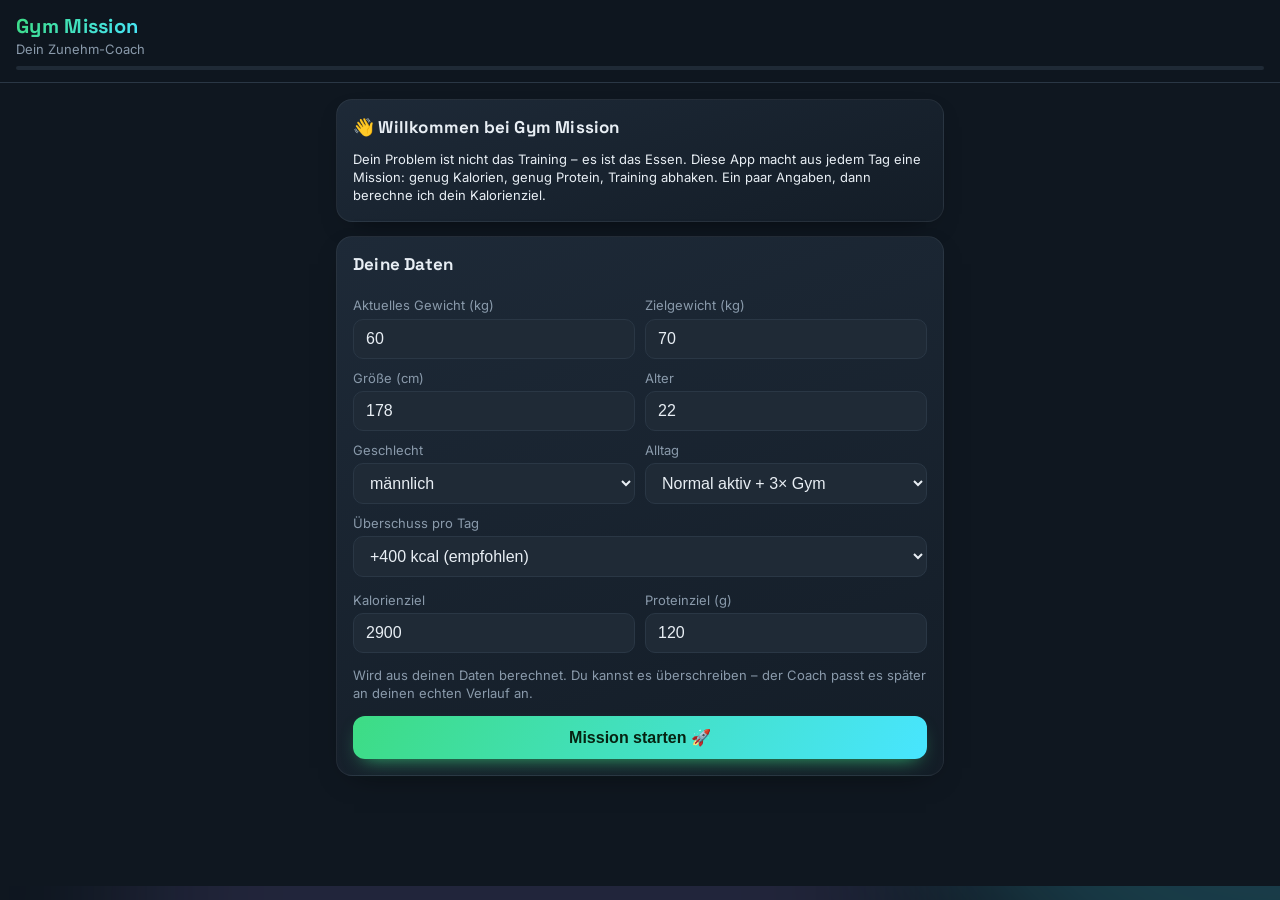
<file: index.html>
<!doctype html>
<html lang="de">
<head>
  <meta charset="utf-8">
  <meta name="viewport" content="width=device-width, initial-scale=1, viewport-fit=cover">
  <meta name="theme-color" content="#0f1720">
  <meta name="apple-mobile-web-app-capable" content="yes">
  <meta name="apple-mobile-web-app-status-bar-style" content="black-translucent">
  <meta name="apple-mobile-web-app-title" content="Gym Mission">
  <title>Gym Mission</title>
  <link rel="manifest" href="manifest.webmanifest">
  <link rel="icon" href="icons/icon.svg" type="image/svg+xml">
  <link rel="apple-touch-icon" href="icons/icon-180.png">
  <link rel="preconnect" href="https://fonts.googleapis.com">
  <link rel="preconnect" href="https://fonts.gstatic.com" crossorigin>
  <link rel="stylesheet" href="https://fonts.googleapis.com/css2?family=Inter:wght@400;500;600;700&family=Space+Grotesk:wght@500;600;700&display=swap">
  <link rel="stylesheet" href="style.css">
</head>
<body>
  <header class="top">
    <div>
      <div class="brand">Gym Mission</div>
      <div class="sub" id="levelLine"></div>
    </div>
    <div class="streak" id="streakBadge" title="Tage in Folge mit erreichtem Kalorienziel"></div>
    <div class="xpbar"><i id="xpFill"></i></div>
  </header>
  <div class="aurora" aria-hidden="true"><span></span><span></span><span></span></div>

  <main id="view"></main>

  <nav class="tabs" id="tabs">
    <button data-tab="today" class="active"><span>☀️</span>Heute</button>
    <button data-tab="training"><span>🏋️</span>Training</button>
    <button data-tab="food"><span>🍽️</span>Essen</button>
    <button data-tab="progress"><span>📈</span>Fortschritt</button>
    <button data-tab="settings"><span>⚙️</span>Setup</button>
  </nav>

  <div class="toast" id="toast"></div>
  <script src="fx.js"></script>
  <script src="holo.js"></script>
  <script src="food.js"></script>
  <script src="motivation.js"></script>
  <script src="stats.js"></script>
  <script src="app.js"></script>
</body>
</html>
</file>
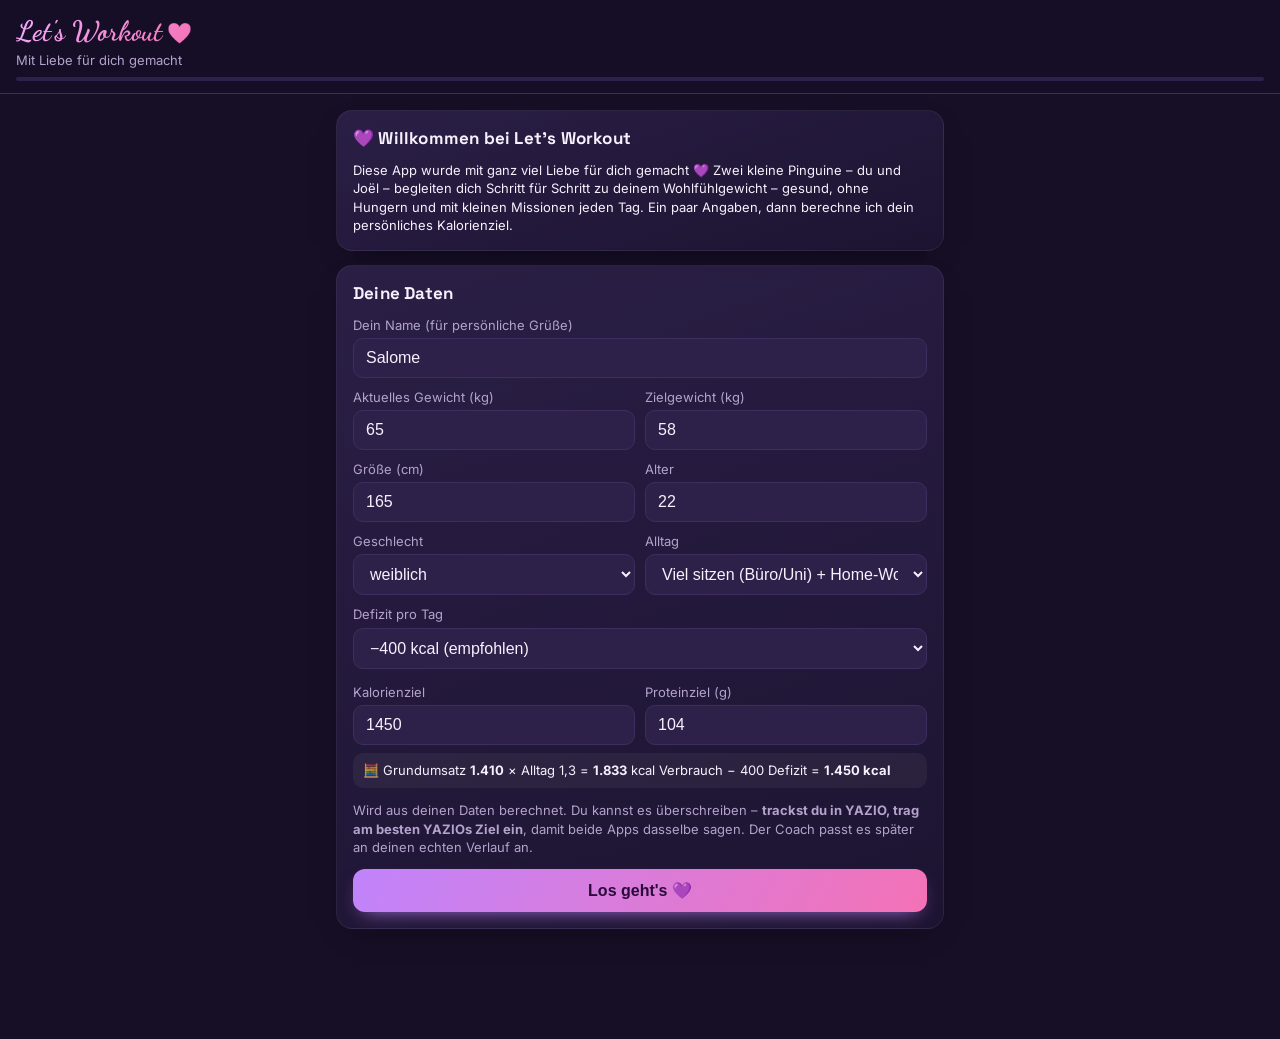
<file: herz/index.html>
<!doctype html>
<html lang="de">
<head>
  <meta charset="utf-8">
  <meta name="viewport" content="width=device-width, initial-scale=1, viewport-fit=cover">
  <meta name="theme-color" content="#170f26">
  <meta name="apple-mobile-web-app-capable" content="yes">
  <meta name="apple-mobile-web-app-status-bar-style" content="black-translucent">
  <meta name="apple-mobile-web-app-title" content="Let's Workout">
  <title>Let's Workout</title>
  <link rel="manifest" href="manifest.webmanifest">
  <link rel="icon" href="icons/icon.svg" type="image/svg+xml">
  <link rel="apple-touch-icon" href="icons/icon-180.png">
  <link rel="preconnect" href="https://fonts.googleapis.com">
  <link rel="preconnect" href="https://fonts.gstatic.com" crossorigin>
  <link rel="stylesheet" href="https://fonts.googleapis.com/css2?family=Dancing+Script:wght@700&family=Inter:wght@400;500;600;700&family=Space+Grotesk:wght@500;600;700&display=swap">
  <link rel="stylesheet" href="style.css">
</head>
<body>
  <header class="top">
    <div>
      <div class="brand">Let's Workout</div>
      <div class="sub" id="levelLine"></div>
    </div>
    <div class="streak" id="streakBadge" title="Tage in Folge im Kalorienziel"></div>
    <div class="xpbar"><i id="xpFill"></i></div>
  </header>
  <div class="aurora" aria-hidden="true"><span></span><span></span><span></span></div>
  <div class="hearts-bg" aria-hidden="true"><span>♥</span><span>♥</span><span>♥</span><span>♥</span><span>♥</span><span>♥</span></div>

  <main id="view"></main>

  <nav class="tabs" id="tabs">
    <button data-tab="today" class="active"><span>☀️</span>Heute</button>
    <button data-tab="training"><span>🧘‍♀️</span>Workout</button>
    <button data-tab="food"><span>🍽️</span>Essen</button>
    <button data-tab="progress"><span>📈</span>Fortschritt</button>
    <button data-tab="settings"><span>⚙️</span>Setup</button>
  </nav>

  <div class="toast" id="toast"></div>
  <script src="fx.js"></script>
  <script src="penguin.js"></script>
  <script src="holo.js"></script>
  <script src="food.js"></script>
  <script src="motivation.js"></script>
  <script src="stats.js"></script>
  <script src="app.js"></script>
</body>
</html>
</file>
<file: style.css>
:root {
  --bg: #0f1720;
  --card: #17212c;
  --card2: #1f2a36;
  --line: #2a3745;
  --text: #e8eef4;
  --muted: #8a9aab;
  --accent: #3ddc84;
  --accent-dim: #1d5e3c;
  --warn: #ffb547;
  --bad: #ff6b6b;
  --gold: #ffd166;
  --radius: 16px;
}

* { box-sizing: border-box; -webkit-tap-highlight-color: transparent; }
html, body { margin: 0; background: var(--bg); color: var(--text); }
body {
  font-family: -apple-system, BlinkMacSystemFont, "Segoe UI", Roboto, sans-serif;
  font-size: 16px;
  line-height: 1.4;
  padding-bottom: calc(80px + env(safe-area-inset-bottom));
}

.top {
  position: sticky; top: 0; z-index: 5;
  display: flex; justify-content: space-between; align-items: center;
  padding: calc(12px + env(safe-area-inset-top)) 16px 12px;
  background: rgba(15, 23, 32, .92);
  backdrop-filter: blur(8px);
  border-bottom: 1px solid var(--line);
}
.brand { font-weight: 800; font-size: 20px; letter-spacing: .3px; }
.sub { color: var(--muted); font-size: 13px; }
.streak {
  background: var(--card2); border-radius: 999px; padding: 6px 12px;
  font-weight: 700; font-size: 15px;
}

main { padding: 16px; max-width: 640px; margin: 0 auto; }

.card {
  background: var(--card); border-radius: var(--radius);
  padding: 16px; margin-bottom: 14px; border: 1px solid var(--line);
}
.card h2 { margin: 0 0 10px; font-size: 17px; }
.card h3 { margin: 14px 0 6px; font-size: 15px; color: var(--muted); }
.muted { color: var(--muted); font-size: 14px; }
.small { font-size: 13px; }
.row { display: flex; gap: 10px; align-items: center; }
.row > * { flex: 1; }
.spread { display: flex; justify-content: space-between; align-items: center; gap: 8px; }

/* Hero / Fortschrittsring */
.hero { display: flex; gap: 16px; align-items: center; }
.ring { width: 120px; height: 120px; flex: none; }
.ring text { fill: var(--text); font-weight: 800; }
.hero .big { font-size: 30px; font-weight: 800; }
.quote { font-style: italic; color: var(--muted); font-size: 14px; margin-top: 8px; }

/* Balken */
.bar { height: 12px; background: var(--card2); border-radius: 999px; overflow: hidden; margin: 6px 0 2px; }
.bar > i { display: block; height: 100%; background: var(--accent); border-radius: 999px; transition: width .4s; }
.bar.warn > i { background: var(--warn); }

/* Checkliste */
.check {
  display: flex; align-items: center; gap: 12px;
  padding: 12px 4px; border-bottom: 1px solid var(--line); cursor: pointer; user-select: none;
}
.check:last-child { border-bottom: 0; }
.check .box {
  width: 26px; height: 26px; border-radius: 8px; border: 2px solid var(--line);
  flex: none; display: grid; place-items: center; font-size: 16px; transition: all .15s;
}
.check.done .box { background: var(--accent); border-color: var(--accent); color: #062312; }
.check.done .label { color: var(--muted); text-decoration: line-through; }
.check .label { flex: 1; }
.check .xp { color: var(--gold); font-size: 12px; font-weight: 700; }
.check.auto { cursor: default; }

/* Formulare */
input, select {
  width: 100%; background: var(--card2); color: var(--text);
  border: 1px solid var(--line); border-radius: 10px; padding: 10px 12px; font-size: 16px;
}
label.f { display: block; font-size: 13px; color: var(--muted); margin: 10px 0 4px; }
button.btn {
  background: var(--accent); color: #062312; border: 0; border-radius: 12px;
  padding: 12px 16px; font-weight: 700; font-size: 16px; width: 100%; cursor: pointer;
}
button.btn.ghost { background: var(--card2); color: var(--text); border: 1px solid var(--line); }
button.btn.small { width: auto; padding: 8px 12px; font-size: 14px; }
button.btn:disabled { opacity: .45; }

/* Training */
.days { display: flex; gap: 8px; overflow-x: auto; padding-bottom: 4px; margin-bottom: 12px; }
.days button {
  flex: none; background: var(--card2); color: var(--text); border: 1px solid var(--line);
  border-radius: 999px; padding: 8px 14px; font-size: 14px; font-weight: 600;
}
.days button.active { background: var(--accent); color: #062312; border-color: var(--accent); }
.ex { border-bottom: 1px solid var(--line); padding: 12px 0; }
.ex:last-child { border-bottom: 0; }
.ex .name { font-weight: 700; }
.sets { display: flex; gap: 6px; margin-top: 8px; flex-wrap: wrap; }
.sets .set {
  width: 38px; height: 38px; border-radius: 10px; border: 2px solid var(--line);
  background: var(--card2); color: var(--muted); font-weight: 700; cursor: pointer;
}
.sets .set.done { background: var(--accent); border-color: var(--accent); color: #062312; }
.ex .kg { display: flex; gap: 8px; align-items: center; margin-top: 8px; }
.ex .kg input { width: 90px; flex: none; padding: 6px 8px; }

/* Kalender-Heatmap */
.weekgrid { display: grid; grid-template-columns: repeat(7, 1fr); gap: 4px; }
.weekgrid div { aspect-ratio: 1; border-radius: 6px; background: var(--card2); font-size: 10px; display: grid; place-items: center; color: var(--muted); }
.weekgrid .l1 { background: #1d4d33; color: var(--text); }
.weekgrid .l2 { background: #2a8a55; color: var(--text); }
.weekgrid .l3 { background: var(--accent); color: #062312; }

/* Abzeichen */
.badges { display: grid; grid-template-columns: repeat(5, 1fr); gap: 8px; }
.badge {
  background: var(--card2); border-radius: 12px; padding: 8px 2px; text-align: center;
  font-size: 12px; color: var(--muted); border: 1px solid var(--line);
}
.badge b { display: block; font-size: 15px; }
.badge.got { border-color: var(--gold); color: var(--gold); background: #2b2614; }

.chart { width: 100%; height: auto; display: block; }
.chart .grid { stroke: var(--line); stroke-width: 1; }
.chart .goal { stroke: var(--gold); stroke-dasharray: 5 5; stroke-width: 1.5; }
.chart .raw { fill: var(--muted); }
.chart .avg { fill: none; stroke: var(--accent); stroke-width: 3; stroke-linejoin: round; stroke-linecap: round; }
.chart text { fill: var(--muted); font-size: 11px; }

.coach { border-left: 4px solid var(--accent); }
.coach.warn { border-left-color: var(--warn); }

.list { margin: 0; padding-left: 20px; }
.list li { margin: 6px 0; }

.loglist { max-height: 220px; overflow-y: auto; }
.loglist .spread { padding: 6px 0; border-bottom: 1px solid var(--line); font-size: 14px; }
.x { background: none; border: 0; color: var(--bad); font-size: 18px; cursor: pointer; }

code, .code { background: var(--card2); border-radius: 6px; padding: 2px 6px; font-size: 13px; word-break: break-all; }
ol.steps li { margin: 6px 0; }

/* Navigation */
.tabs {
  position: fixed; bottom: 0; left: 0; right: 0; z-index: 5;
  display: flex; background: rgba(23, 33, 44, .97); border-top: 1px solid var(--line);
  padding-bottom: env(safe-area-inset-bottom);
}
.tabs button {
  flex: 1; background: none; border: 0; color: var(--muted); padding: 8px 0 10px;
  font-size: 12px; font-weight: 600; display: flex; flex-direction: column; align-items: center; gap: 2px;
}
.tabs button span { font-size: 20px; filter: grayscale(1); opacity: .7; }
.tabs button.active { color: var(--accent); }
.tabs button.active span { filter: none; opacity: 1; }

.toast {
  position: fixed; left: 50%; bottom: calc(90px + env(safe-area-inset-bottom));
  transform: translateX(-50%) translateY(20px); opacity: 0; pointer-events: none;
  background: var(--gold); color: #2b2000; font-weight: 700; padding: 10px 16px;
  border-radius: 999px; transition: all .25s; z-index: 10; max-width: 90vw; text-align: center;
}
.toast.show { opacity: 1; transform: translateX(-50%) translateY(0); }

/* ---------- Muskel-Hologramm ---------- */
.holo-card { background: radial-gradient(ellipse at 50% 60%, #0d2a36 0%, var(--card) 70%); overflow: hidden; }
.holo-stage { perspective: 800px; margin: 8px 0 0; }
.holo { width: 100%; height: auto; display: block; animation: holoFloat 6s ease-in-out infinite; transform-origin: 50% 90%; }
.holo-body { fill: rgba(72, 229, 255, .07); }
.holo-edge { fill: none; stroke: #48e5ff; stroke-width: 1.4; filter: drop-shadow(0 0 3px #48e5ff) drop-shadow(0 0 8px rgba(72, 229, 255, .6)); }
.holo-base { fill: url(#baseGrad); }
.holo-label { fill: #48e5ff; font-size: 11px; letter-spacing: 3px; opacity: .8; }
.mu { fill: rgba(72, 229, 255, .10); stroke: rgba(72, 229, 255, .45); stroke-width: .8; transition: fill .4s; }
.mu.hot {
  fill: rgba(255, 45, 45, var(--heat)); stroke: rgba(255, 140, 140, .9);
  filter: drop-shadow(0 0 4px rgba(255, 40, 40, var(--heat)));
  animation: pulse 2.4s ease-in-out infinite;
}
.holo-scan { fill: url(#scanGrad); animation: scan 3.5s linear infinite; }
@keyframes scan { from { transform: translateY(0); } to { transform: translateY(480px); } }
@keyframes holoFloat {
  0%, 100% { transform: rotateY(-8deg) translateY(0); }
  50% { transform: rotateY(8deg) translateY(-4px); }
}
@keyframes pulse { 50% { opacity: .75; } }
@media (prefers-reduced-motion: reduce) { .holo, .holo-scan, .mu.hot { animation: none; } }

.seg { display: flex; background: var(--card2); border-radius: 999px; padding: 3px; }
.seg button { background: none; border: 0; color: var(--muted); padding: 6px 12px; border-radius: 999px; font-size: 13px; font-weight: 600; }
.seg button.on { background: #48e5ff; color: #04222b; }

.holo-legend { display: flex; flex-wrap: wrap; gap: 6px 12px; margin-top: 10px; font-size: 13px; }
.holo-legend span { display: inline-flex; align-items: center; gap: 6px; }
.holo-legend i { width: 12px; height: 12px; border-radius: 3px; background: rgba(255, 45, 45, var(--heat)); box-shadow: 0 0 6px rgba(255, 40, 40, .6); }

/* ---------- Essen ---------- */
details.recipe { background: var(--card2); border-radius: 12px; padding: 10px 12px; margin: 8px 0; border: 1px solid var(--line); }
details.recipe summary { cursor: pointer; list-style: none; }
details.recipe summary::-webkit-details-marker { display: none; }
details.recipe[open] summary { margin-bottom: 6px; }
details.recipe h4 { margin: 10px 0 4px; font-size: 13px; color: var(--muted); text-transform: uppercase; letter-spacing: .5px; }
details.recipe .btn { margin-top: 10px; }
.tag { font-size: 11px; color: var(--muted); border: 1px solid var(--line); border-radius: 999px; padding: 2px 8px; flex: none; }
.meal { border-bottom: 1px solid var(--line); padding-bottom: 6px; }
.meal:last-of-type { border-bottom: 0; }
.meal .check { border: 0; padding: 8px 0 0; }
.meal.done details.recipe { opacity: .55; }
.shop { columns: 2; column-gap: 20px; }
.shop li { break-inside: avoid; }
.tabs button { font-size: 11px; }

/* =========================================================
   Design-Upgrade: Schrift, Hintergrund, Animationen, Bilder
   ========================================================= */
:root {
  --grad: linear-gradient(120deg, #3ddc84 0%, #48e5ff 100%);
  --grad-warm: linear-gradient(120deg, #ffd166 0%, #ff8a5c 100%);
  --font-display: "Space Grotesk", "Inter", system-ui, sans-serif;
  --font-body: "Inter", -apple-system, BlinkMacSystemFont, "Segoe UI", Roboto, sans-serif;
}
body { font-family: var(--font-body); overflow-x: hidden; }
.brand, .card h2, .big, .pct-chip, .hero .big { font-family: var(--font-display); }
.brand { background: var(--grad); -webkit-background-clip: text; background-clip: text; color: transparent; }
.card h2 { letter-spacing: .2px; }

/* Lebendiger Hintergrund: langsam treibende Farbflecken */
.aurora { position: fixed; inset: 0; z-index: -1; overflow: hidden; pointer-events: none; }
.aurora span { position: absolute; width: 60vmax; height: 60vmax; border-radius: 50%; filter: blur(70px); opacity: .18; animation: drift 24s ease-in-out infinite alternate; }
.aurora span:nth-child(1) { background: #3ddc84; top: -25vmax; left: -20vmax; }
.aurora span:nth-child(2) { background: #48e5ff; top: 30vh; right: -30vmax; animation-delay: -8s; animation-duration: 30s; }
.aurora span:nth-child(3) { background: #a78bfa; bottom: -30vmax; left: 10vw; opacity: .12; animation-delay: -16s; animation-duration: 36s; }
@keyframes drift { to { transform: translate(8vmax, 6vmax) scale(1.15); } }

.card {
  background: linear-gradient(160deg, rgba(31, 44, 58, .92), rgba(20, 30, 40, .92));
  border: 1px solid rgba(255, 255, 255, .06);
  box-shadow: 0 10px 30px -18px rgba(0, 0, 0, .8);
  backdrop-filter: blur(6px);
}

/* XP-Leiste im Header */
.top { flex-wrap: wrap; }
.xpbar { flex-basis: 100%; height: 4px; background: var(--card2); border-radius: 999px; margin-top: 8px; overflow: hidden; }
.xpbar i { display: block; height: 100%; width: 0; background: var(--grad-warm); border-radius: 999px; transition: width .8s cubic-bezier(.2, .8, .2, 1); box-shadow: 0 0 10px #ffd166; }
.flame { display: inline-block; animation: flicker 1.6s ease-in-out infinite; transform-origin: 50% 90%; }
@keyframes flicker { 0%, 100% { transform: scale(1) rotate(-3deg); } 30% { transform: scale(1.12) rotate(3deg); } 60% { transform: scale(.95) rotate(-1deg); } }

/* Seitenwechsel: Karten gleiten nacheinander herein */
#view.enter > * { animation: rise .5s cubic-bezier(.2, .8, .2, 1) both; }
#view.enter > *:nth-child(2) { animation-delay: .06s; }
#view.enter > *:nth-child(3) { animation-delay: .12s; }
#view.enter > *:nth-child(4) { animation-delay: .18s; }
#view.enter > *:nth-child(5) { animation-delay: .24s; }
#view.enter > *:nth-child(n+6) { animation-delay: .3s; }
@keyframes rise { from { opacity: .01; transform: translateY(14px); } to { opacity: 1; transform: none; } }
#view.enter .bar > i, #view.enter .xpbar i { animation: grow 1s cubic-bezier(.2, .8, .2, 1) both .2s; transform-origin: left; }
@keyframes grow { from { transform: scaleX(0); } to { transform: scaleX(1); } }

/* Balken mit Glanz */
.bar > i { background: var(--grad); position: relative; overflow: hidden; }
.bar > i::after { content: ""; position: absolute; inset: 0; background: linear-gradient(90deg, transparent, rgba(255, 255, 255, .35), transparent); transform: translateX(-100%); animation: shine 2.8s ease-in-out infinite 1s; }
.bar.warn > i { background: var(--grad-warm); }
.bar.thin { height: 6px; margin: 0 0 6px; }
@keyframes shine { 60%, 100% { transform: translateX(100%); } }

/* Hero mit Bergpfad */
.hero-card { background: linear-gradient(170deg, #1b3247 0%, #142231 55%, #121c27 100%); position: relative; overflow: hidden; }
.hero-top { display: flex; justify-content: space-between; align-items: flex-start; gap: 12px; }
.eyebrow { text-transform: uppercase; letter-spacing: 1.6px; font-size: 11px; font-weight: 700; color: #48e5ff; }
.hero-card .big { font-size: 44px; font-weight: 700; line-height: 1.05; margin: 4px 0; font-variant-numeric: tabular-nums; }
.hero-card .big small { font-size: 20px; color: var(--muted); font-weight: 600; }
.pct-chip { flex: none; background: var(--grad); color: #04222b; font-weight: 700; font-size: 20px; border-radius: 14px; padding: 8px 12px; box-shadow: 0 6px 20px -6px rgba(61, 220, 132, .7); }
.scene { width: 100%; height: auto; display: block; margin-top: 8px; overflow: visible; }
.scene .star { fill: #e8f4ff; animation: twinkle 3s ease-in-out infinite; }
@keyframes twinkle { 50% { opacity: .2; } }
.scene .sun-glow { animation: glow 5s ease-in-out infinite; transform-box: fill-box; transform-origin: center; }
@keyframes glow { 50% { transform: scale(1.25); opacity: .7; } }
.scene .sunwrap, .scene .moonwrap { transition: transform 1.5s ease; }
.scene .rays line { stroke: var(--ray, #fff1a8); stroke-width: 1.6; stroke-linecap: round; opacity: .7; }
.scene .rays { animation: spin 24s linear infinite; }
.phase-evening .rays line { stroke: #ff9a5a; }
@keyframes spin { to { transform: rotate(360deg); } }
.scene .phase-chip rect { fill: rgba(6, 12, 24, .45); }
.scene .phase-chip text { fill: #fff; font-size: 7.5px; font-weight: 600; font-family: var(--font-body); }

/* Morgen: Vögel ziehen über den Himmel */
.scene .birds { animation: fly 16s linear infinite; }
.scene .bird { fill: none; stroke: #2b2440; stroke-width: 1.3; stroke-linecap: round; animation: flap .5s ease-in-out infinite alternate; transform-box: fill-box; transform-origin: center; }
@keyframes fly { from { transform: translateX(-40px); } to { transform: translateX(380px) translateY(-14px); } }
@keyframes flap { to { transform: scaleY(.35); } }
/* Tag: Wolken treiben */
.scene .cloud { fill: rgba(255, 255, 255, .85); }
.scene .clouds .c1 { animation: drift1 45s linear infinite; }
.scene .clouds .c2 { animation: drift1 60s linear infinite -20s; opacity: .7; }
.scene .clouds .c3 { animation: drift1 52s linear infinite -35s; }
.scene .clouds > g { transform-box: view-box; }
@keyframes drift1 { from { translate: -80px 0; } to { translate: 340px 0; } }
/* Abend: Glühwürmchen */
.scene .firefly { fill: #ffe27a; filter: drop-shadow(0 0 3px #ffd166); animation: float 4s ease-in-out infinite; }
@keyframes float { 0%, 100% { opacity: .1; transform: translate(0, 0); } 50% { opacity: 1; transform: translate(6px, -8px); } }
/* Nacht: Sternschnuppe */
.scene .shooting line { stroke: #fff; stroke-width: 1.4; stroke-linecap: round; filter: drop-shadow(0 0 3px #fff); }
.scene .shooting { opacity: 0; animation: shoot 7s ease-in infinite 1.5s; }
@keyframes shoot { 0% { opacity: 0; transform: translate(40px, 14px) rotate(20deg); } 3% { opacity: 1; } 12% { opacity: 0; transform: translate(200px, 74px) rotate(20deg); } 100% { opacity: 0; transform: translate(200px, 74px) rotate(20deg); } }
.scene .trail-bg { fill: none; stroke: rgba(232, 238, 244, .25); stroke-width: 2; stroke-dasharray: 3 4; stroke-linejoin: round; }
.scene .trail { fill: none; stroke: url(#trailGrad); stroke-width: 3.5; stroke-linecap: round; stroke-linejoin: round;
  stroke-dasharray: var(--walked) 999; filter: drop-shadow(0 0 4px rgba(61, 220, 132, .8)); }
#view.enter .scene .trail { animation: walk 1.6s cubic-bezier(.3, .7, .2, 1) both .2s; }
@keyframes walk { from { stroke-dasharray: 0 999; } }
.scene .ms circle { fill: #14202c; stroke: rgba(232, 238, 244, .5); stroke-width: 1.2; }
.scene .ms text { fill: rgba(232, 238, 244, .55); font-size: 7px; font-weight: 600; font-family: var(--font-body); }
.scene .ms.got circle { fill: #ffd166; stroke: #ffd166; }
.scene .ms.got text { fill: #ffd166; }
.scene .me { transform: translate(var(--mx), var(--my)); }
#view.enter .scene .me { animation: arrive 1.6s cubic-bezier(.3, .7, .2, 1) both .2s; }
@keyframes arrive { from { transform: translate(26px, 146px); } }
.scene .me-dot { fill: #fff; stroke: #3ddc84; stroke-width: 3; }
.scene .me-pulse { fill: #3ddc84; opacity: .5; animation: ping 2s ease-out infinite; transform-box: fill-box; transform-origin: center; }
@keyframes ping { from { transform: scale(.8); opacity: .6; } to { transform: scale(2.6); opacity: 0; } }
.scene .flag-cloth { animation: wave 1.2s ease-in-out infinite; transform-origin: 0 -12px; transform-box: view-box; }
@keyframes wave { 50% { transform: skewY(8deg) scaleX(.85); } }
.scene .goal-label { fill: #ffd166; font-size: 10px; font-weight: 700; font-family: var(--font-display); }
.scene .start-label { fill: var(--muted); font-size: 8px; font-family: var(--font-body); }
.quote { border-left: 3px solid #48e5ff; padding-left: 10px; margin-top: 10px; }

/* Abhaken: Pop-Effekt */
.check .box { transition: transform .2s, background .2s, border-color .2s; }
.check:active .box { transform: scale(.85); }
.check.done .box { background: var(--grad); border-color: transparent; box-shadow: 0 0 12px rgba(61, 220, 132, .55); }
.check.pop .box, .sets .set.pop { animation: pop .35s cubic-bezier(.3, 1.6, .5, 1); }
@keyframes pop { 0% { transform: scale(.6); } 100% { transform: scale(1); } }
.sets .set { transition: transform .15s; }
.sets .set:active { transform: scale(.88); }
.sets .set.done { background: var(--grad); border-color: transparent; }

/* Knöpfe */
button.btn { background: var(--grad); transition: transform .15s, box-shadow .2s; box-shadow: 0 8px 20px -10px rgba(61, 220, 132, .9); }
button.btn:active { transform: scale(.97); }
button.btn.ghost { background: rgba(255, 255, 255, .04); box-shadow: none; }
#finish:not(:disabled) { position: relative; overflow: hidden; }
#finish:not(:disabled)::after { content: ""; position: absolute; inset: 0; background: linear-gradient(100deg, transparent 30%, rgba(255, 255, 255, .45) 50%, transparent 70%); transform: translateX(-100%); animation: shine 2.2s ease-in-out infinite; }

/* Navigation mit leuchtendem aktiven Tab */
.tabs { backdrop-filter: blur(12px); background: rgba(17, 26, 35, .88); }
.tabs button { position: relative; transition: color .2s; }
.tabs button.active::before { content: ""; position: absolute; top: 0; left: 30%; right: 30%; height: 3px; border-radius: 0 0 4px 4px; background: var(--grad); box-shadow: 0 0 10px #3ddc84; }
.tabs button.active span { animation: bounce .4s cubic-bezier(.3, 1.6, .5, 1); }
@keyframes bounce { 0% { transform: translateY(4px) scale(.8); } 100% { transform: none; } }

/* Rezept-Bilder */
details.recipe summary.rsum { display: flex; gap: 12px; align-items: center; }
.rtxt { flex: 1; min-width: 0; }
.rimg { flex: none; width: 56px; height: 56px; border-radius: 14px; display: grid; place-items: center; font-size: 30px; position: relative; overflow: hidden; box-shadow: inset 0 0 0 1px rgba(255, 255, 255, .12); transition: transform .3s; }
.rimg::after { content: ""; position: absolute; inset: 0; background: radial-gradient(circle at 30% 25%, rgba(255, 255, 255, .35), transparent 55%); }
details.recipe[open] .rimg { transform: rotate(-6deg) scale(1.08); }
.cat-shake { background: linear-gradient(135deg, #a78bfa, #ff6b9a); }
.cat-breakfast { background: linear-gradient(135deg, #ffd166, #ff8a5c); }
.cat-main { background: linear-gradient(135deg, #ff8a5c, #e8475f); }
.cat-snack { background: linear-gradient(135deg, #3ddc84, #2bb3c0); }
details.recipe { transition: border-color .2s, transform .2s; }
details.recipe:hover { border-color: rgba(72, 229, 255, .35); }
details.recipe[open] > :not(summary) { animation: rise .35s ease both; }

/* Konfetti-Ebene */
.confetti { position: fixed; inset: 0; width: 100vw; height: 100vh; pointer-events: none; z-index: 50; }
.toast { box-shadow: 0 10px 30px -8px rgba(255, 209, 102, .6); }
.toast.show { animation: tada .5s cubic-bezier(.3, 1.6, .5, 1); }
@keyframes tada { from { transform: translateX(-50%) scale(.7); } to { transform: translateX(-50%) scale(1); } }

/* Abzeichen glänzen */
.badge.got { background: linear-gradient(140deg, #3a3018, #2b2614); box-shadow: 0 0 14px -4px rgba(255, 209, 102, .7); }
.chart .avg { stroke: url(#chartGrad); }
#view.enter .chart .avg { stroke-dasharray: 2000; animation: draw 1.6s ease both; }
@keyframes draw { from { stroke-dashoffset: 2000; } to { stroke-dashoffset: 0; } }

@media (prefers-reduced-motion: reduce) {
  *, *::before, *::after { animation: none !important; transition: none !important; }
}

/* ---------- Prognose-Karte ---------- */
.forecast { background: linear-gradient(160deg, rgba(40, 52, 82, .95), rgba(22, 30, 44, .95)); border-color: rgba(167, 139, 250, .25); }
.forecast .eyebrow { color: #c4b5fd; }
.fc-date { font-family: var(--font-display); font-size: 30px; font-weight: 700; margin: 4px 0 2px; background: linear-gradient(120deg, #fff, #c4b5fd); -webkit-background-clip: text; background-clip: text; color: transparent; text-wrap: balance; }
.fc-date.warn { background: var(--grad-warm); -webkit-background-clip: text; background-clip: text; }
.fc-chips { display: grid; grid-template-columns: repeat(3, 1fr); gap: 8px; margin-top: 12px; }
.fc-chip { background: rgba(255, 255, 255, .05); border: 1px solid rgba(255, 255, 255, .07); border-radius: 12px; padding: 8px; min-width: 0; }
.fc-chip span { display: block; font-size: 11px; color: var(--muted); }
.fc-chip b { font-size: 14px; font-variant-numeric: tabular-nums; }
.fc-chip.q-top { border-color: rgba(61, 220, 132, .5); }
.fc-chip.q-mid { border-color: rgba(255, 209, 102, .5); }
.fc-chip.q-low { border-color: rgba(255, 107, 107, .5); }
.fc-compare { margin-top: 14px; }
.fc-row { display: flex; justify-content: space-between; gap: 8px; font-size: 13px; margin-top: 8px; }
.fc-row span { color: var(--muted); }
.qdot { display: inline-block; width: 8px; height: 8px; border-radius: 50%; margin-right: 4px; vertical-align: middle; }
.qdot.q-top { background: #3ddc84; box-shadow: 0 0 6px #3ddc84; }
.qdot.q-mid { background: #ffd166; box-shadow: 0 0 6px #ffd166; }
.qdot.q-low { background: #ff6b6b; box-shadow: 0 0 6px #ff6b6b; }
.qdot.q-new { background: #48e5ff; box-shadow: 0 0 6px #48e5ff; }
.fc-chip.q-new { border-color: rgba(72, 229, 255, .45); }

/* ---------- Motivations-Coach ---------- */
.coach-banner { display: flex; gap: 12px; align-items: flex-start; background: linear-gradient(135deg, rgba(61, 220, 132, .16), rgba(72, 229, 255, .10) 60%, rgba(23, 33, 44, .9)); border-color: rgba(61, 220, 132, .3); }
.cb-avatar { flex: none; width: 46px; height: 46px; border-radius: 14px; display: grid; place-items: center; font-size: 24px; background: rgba(255, 255, 255, .08); box-shadow: inset 0 0 0 1px rgba(255, 255, 255, .1); animation: wobble 3.5s ease-in-out infinite; }
@keyframes wobble { 0%, 100% { transform: rotate(0); } 8% { transform: rotate(-10deg) scale(1.08); } 16% { transform: rotate(8deg); } 24% { transform: rotate(0); } }
.cb-body { min-width: 0; }
.cb-greet { font-family: var(--font-display); font-weight: 700; font-size: 16px; }
.cb-text { font-size: 14px; line-height: 1.45; margin-top: 2px; color: #d6e2ec; }
.cb-text b { color: #fff; }
#view.enter .cb-text { animation: rise .6s ease both .25s; }
.quote { cursor: pointer; display: flex; gap: 8px; justify-content: space-between; align-items: flex-start; user-select: none; }
.quote .qhint { font-style: normal; color: #48e5ff; font-size: 16px; opacity: .7; transition: transform .4s; }
.quote:active .qhint { transform: rotate(180deg); }
.quote.swap .qtext { animation: rise .45s ease both; }

/* ---------- Statistiken ---------- */
.kchart { width: 100%; height: auto; display: block; overflow: visible; }
.kchart .kbar { fill: rgba(72, 229, 255, .35); transition: fill .2s; }
.kchart .kbar.ok { fill: #3ddc84; }
.kchart g.hl .kbar, .kchart g:hover .kbar { fill: #ffd166; }
.kchart text { fill: var(--muted); font-size: 10px; font-family: var(--font-body); }
.kchart .target, .kchart .target-label { pointer-events: none; }
.kchart .target { stroke: #ffd166; stroke-width: 1.2; stroke-dasharray: 4 4; }
.kchart .target-label { fill: #ffd166; font-size: 9px; font-weight: 700; stroke: #17212c; stroke-width: 4px; paint-order: stroke; stroke-linejoin: round; }
#view.enter .kchart .kbar { animation: barUp .7s cubic-bezier(.2, .8, .2, 1) both .15s; transform-box: fill-box; transform-origin: bottom; }
@keyframes barUp { from { transform: scaleY(0); } }

.hbars { display: grid; gap: 6px; }
.hbar { display: grid; grid-template-columns: 28px 1fr 46px; align-items: center; gap: 8px; font-size: 13px; }
.hbar span.wide { white-space: nowrap; overflow: hidden; text-overflow: ellipsis; }
.hbars:has(.wide) .hbar { grid-template-columns: 120px 1fr 32px; }
.hbar b { text-align: right; font-variant-numeric: tabular-nums; }
.hbar .track { height: 10px; background: var(--card2); border-radius: 999px; overflow: hidden; }
.hbar .track i { display: block; height: 100%; background: var(--grad); border-radius: 999px; }
.hbar.weak .track i { background: linear-gradient(90deg, #ff6b6b, #ff8a5c); }
.hbar.weak span { color: #ff8a8a; }
.hbar.hl, .hbar:hover { color: #fff; }
#view.enter .hbar .track i { animation: grow .9s cubic-bezier(.2, .8, .2, 1) both .2s; transform-origin: left; }

.lifts { display: grid; gap: 2px; }
.lift { display: grid; grid-template-columns: 1fr 70px 84px; gap: 10px; align-items: center; padding: 8px 0; border-bottom: 1px solid var(--line); }
.lift:last-child { border-bottom: 0; }
.lift-name { font-size: 14px; min-width: 0; }
.lift-val { text-align: right; }
.lift-val b { display: block; font-variant-numeric: tabular-nums; }
.lift-val small { color: var(--muted); font-size: 12px; }
.lift-val small.up { color: #3ddc84; font-weight: 700; }
.spark { width: 70px; height: 22px; }
.spark polyline { fill: none; stroke: #48e5ff; stroke-width: 2; stroke-linejoin: round; stroke-linecap: round; }
.spark circle { fill: #48e5ff; }

.records { display: grid; grid-template-columns: repeat(4, 1fr); gap: 8px; }
.rec { background: rgba(255, 255, 255, .04); border: 1px solid rgba(255, 255, 255, .06); border-radius: 12px; padding: 10px 4px; text-align: center; min-width: 0; }
.rec-i { display: block; font-size: 20px; }
.rec b { display: block; font-size: 14px; margin-top: 2px; font-variant-numeric: tabular-nums; }
.rec small { color: var(--muted); font-size: 10.5px; }
@media (max-width: 380px) { .records { grid-template-columns: repeat(2, 1fr); } }

.tip { position: fixed; z-index: 60; transform: translate(-50%, -100%); background: #0b1118; color: #fff; border: 1px solid rgba(255, 255, 255, .15); padding: 6px 10px; border-radius: 8px; font-size: 13px; font-weight: 600; pointer-events: none; opacity: 0; transition: opacity .15s; white-space: nowrap; }
.tip.show { opacity: 1; }

/* ---------- Wochenrückblick ---------- */
.recap-teaser { background: linear-gradient(135deg, rgba(167, 139, 250, .25), rgba(255, 107, 154, .15)); border-color: rgba(167, 139, 250, .45); animation: glowPulse 2.4s ease-in-out infinite; }
.recap-teaser.seen { animation: none; }
.recap-teaser .eyebrow { color: #c4b5fd; }
@keyframes glowPulse { 50% { box-shadow: 0 0 24px -4px rgba(167, 139, 250, .7); } }

.recap-list { display: grid; gap: 8px; }
.recap-item { display: flex; align-items: center; gap: 12px; width: 100%; text-align: left; background: rgba(255, 255, 255, .04); border: 1px solid var(--line); border-radius: 12px; padding: 10px 12px; color: var(--text); font: inherit; cursor: pointer; }
.recap-item:active { transform: scale(.98); }
.ri-main { flex: 1; display: flex; flex-direction: column; }
.ri-main small, .ri-side small { color: var(--muted); font-size: 12px; }
.ri-side { text-align: right; display: flex; flex-direction: column; font-weight: 700; font-variant-numeric: tabular-nums; }
.grade-mini { width: 34px; height: 34px; border-radius: 10px; display: grid; place-items: center; font-family: var(--font-display); font-weight: 700; font-size: 18px; flex: none; }

.overlay { position: fixed; inset: 0; z-index: 40; background: rgba(5, 9, 14, .7); backdrop-filter: blur(6px); display: flex; align-items: flex-end; justify-content: center; animation: fadeIn .25s ease both; }
.overlay.out { animation: fadeIn .25s ease reverse both; }
@keyframes fadeIn { from { opacity: 0; } }
.sheet { position: relative; width: 100%; max-width: 640px; max-height: 92vh; overflow-y: auto; background: linear-gradient(170deg, #1d2b3d, #121b26); border: 1px solid rgba(255, 255, 255, .08); border-radius: 22px 22px 0 0; padding: 20px max(16px, env(safe-area-inset-left, 0px)) calc(20px + env(safe-area-inset-bottom, 0px)); animation: sheetUp .45s cubic-bezier(.2, .9, .2, 1) both; }
@keyframes sheetUp { from { transform: translateY(60px); opacity: .3; } }
.sheet h3 { margin: 18px 0 8px; font-size: 14px; color: var(--muted); }
.sheet-close { position: absolute; top: 14px; right: 14px; width: 36px; height: 36px; border-radius: 50%; border: 0; background: rgba(255, 255, 255, .08); color: var(--text); font-size: 16px; cursor: pointer; }
.recap-head { text-align: center; }
.recap-head .eyebrow { color: #c4b5fd; }
.grade { width: 96px; height: 96px; margin: 14px auto 6px; border-radius: 28px; display: grid; place-items: center; font-family: var(--font-display); font-size: 56px; font-weight: 700; animation: gradeIn .7s cubic-bezier(.3, 1.6, .5, 1) both .2s; }
@keyframes gradeIn { from { transform: scale(.3) rotate(-20deg); opacity: 0; } }
.recap-title { font-family: var(--font-display); font-size: 22px; font-weight: 700; }
.grade-A { background: var(--grad); color: #04222b; box-shadow: 0 10px 30px -8px rgba(61, 220, 132, .8); }
.grade-B { background: linear-gradient(135deg, #48e5ff, #a78bfa); color: #0b1530; }
.grade-C { background: var(--grad-warm); color: #2b1a00; }
.grade-D { background: linear-gradient(135deg, #ff6b6b, #ff8a5c); color: #2b0606; }
.recap-grid { display: grid; grid-template-columns: repeat(3, 1fr); gap: 8px; margin-top: 16px; }
.rtile { background: rgba(255, 255, 255, .05); border-radius: 12px; padding: 10px 8px; min-width: 0; animation: rise .5s ease both; }
.rtile:nth-child(2) { animation-delay: .05s; } .rtile:nth-child(3) { animation-delay: .1s; } .rtile:nth-child(4) { animation-delay: .15s; } .rtile:nth-child(5) { animation-delay: .2s; } .rtile:nth-child(6) { animation-delay: .25s; }
.rtile span { display: block; font-size: 11px; color: var(--muted); }
.rtile b { display: block; font-size: 18px; font-family: var(--font-display); font-variant-numeric: tabular-nums; }
.rtile small { font-size: 11px; color: var(--muted); }
.sheet .kchart .kbar { animation: barUp .7s cubic-bezier(.2, .8, .2, 1) both .3s; transform-box: fill-box; transform-origin: bottom; }
button.btn.small.sync-btn { width: 100%; color: #0b1530; margin-top: 10px; background: linear-gradient(120deg, #a78bfa, #48e5ff); }
.kchart .kbar.steps { fill: #48e5ff; }
.kchart .kbar.steps.high { fill: #ff8a5c; }
</file>
<file: herz/style.css>
:root {
  --bg: #170f26;
  --card: #221839;
  --card2: #2d2149;
  --line: #3e2e60;
  --text: #f7f0fd;
  --muted: #b3a3cc;
  --accent: #c084fc;
  --accent-dim: #5b2f80;
  --warn: #ffb547;
  --bad: #ff6b6b;
  --gold: #ffd166;
  --radius: 16px;
}

* { box-sizing: border-box; -webkit-tap-highlight-color: transparent; }
html, body { margin: 0; background: var(--bg); color: var(--text); }
body {
  font-family: -apple-system, BlinkMacSystemFont, "Segoe UI", Roboto, sans-serif;
  font-size: 16px;
  line-height: 1.4;
  padding-bottom: calc(80px + env(safe-area-inset-bottom));
}

.top {
  position: sticky; top: 0; z-index: 5;
  display: flex; justify-content: space-between; align-items: center;
  padding: calc(12px + env(safe-area-inset-top)) 16px 12px;
  background: rgba(23, 15, 38, .92);
  backdrop-filter: blur(8px);
  border-bottom: 1px solid var(--line);
}
.brand { font-weight: 800; font-size: 20px; letter-spacing: .3px; }
.sub { color: var(--muted); font-size: 13px; }
.streak {
  background: var(--card2); border-radius: 999px; padding: 6px 12px;
  font-weight: 700; font-size: 15px;
}

main { padding: 16px; max-width: 640px; margin: 0 auto; }

.card {
  background: var(--card); border-radius: var(--radius);
  padding: 16px; margin-bottom: 14px; border: 1px solid var(--line);
}
.card h2 { margin: 0 0 10px; font-size: 17px; }
.card h3 { margin: 14px 0 6px; font-size: 15px; color: var(--muted); }
.muted { color: var(--muted); font-size: 14px; }
.small { font-size: 13px; }
.row { display: flex; gap: 10px; align-items: center; }
.row > * { flex: 1; }
.spread { display: flex; justify-content: space-between; align-items: center; gap: 8px; }

/* Hero / Fortschrittsring */
.hero { display: flex; gap: 16px; align-items: center; }
.ring { width: 120px; height: 120px; flex: none; }
.ring text { fill: var(--text); font-weight: 800; }
.hero .big { font-size: 30px; font-weight: 800; }
.quote { font-style: italic; color: var(--muted); font-size: 14px; margin-top: 8px; }

/* Balken */
.bar { height: 12px; background: var(--card2); border-radius: 999px; overflow: hidden; margin: 6px 0 2px; }
.bar > i { display: block; height: 100%; background: var(--accent); border-radius: 999px; transition: width .4s; }
.bar.warn > i { background: var(--warn); }

/* Checkliste */
.check {
  display: flex; align-items: center; gap: 12px;
  padding: 12px 4px; border-bottom: 1px solid var(--line); cursor: pointer; user-select: none;
}
.check:last-child { border-bottom: 0; }
.check .box {
  width: 26px; height: 26px; border-radius: 8px; border: 2px solid var(--line);
  flex: none; display: grid; place-items: center; font-size: 16px; transition: all .15s;
}
.check.done .box { background: var(--accent); border-color: var(--accent); color: #2a0a3d; }
.check.done .label { color: var(--muted); text-decoration: line-through; }
.check .label { flex: 1; }
.check .xp { color: var(--gold); font-size: 12px; font-weight: 700; }
.check.auto { cursor: default; }

/* Formulare */
input, select {
  width: 100%; background: var(--card2); color: var(--text);
  border: 1px solid var(--line); border-radius: 10px; padding: 10px 12px; font-size: 16px;
}
label.f { display: block; font-size: 13px; color: var(--muted); margin: 10px 0 4px; }
button.btn {
  background: var(--accent); color: #2a0a3d; border: 0; border-radius: 12px;
  padding: 12px 16px; font-weight: 700; font-size: 16px; width: 100%; cursor: pointer;
}
button.btn.ghost { background: var(--card2); color: var(--text); border: 1px solid var(--line); }
button.btn.small { width: auto; padding: 8px 12px; font-size: 14px; }
button.btn:disabled { opacity: .45; }

/* Training */
.days { display: flex; gap: 8px; overflow-x: auto; padding-bottom: 4px; margin-bottom: 12px; }
.days button {
  flex: none; background: var(--card2); color: var(--text); border: 1px solid var(--line);
  border-radius: 999px; padding: 8px 14px; font-size: 14px; font-weight: 600;
}
.days button.active { background: var(--accent); color: #2a0a3d; border-color: var(--accent); }
.ex { border-bottom: 1px solid var(--line); padding: 12px 0; }
.ex:last-child { border-bottom: 0; }
.ex .name { font-weight: 700; }
.sets { display: flex; gap: 6px; margin-top: 8px; flex-wrap: wrap; }
.sets .set {
  width: 38px; height: 38px; border-radius: 10px; border: 2px solid var(--line);
  background: var(--card2); color: var(--muted); font-weight: 700; cursor: pointer;
}
.sets .set.done { background: var(--accent); border-color: var(--accent); color: #2a0a3d; }
.ex .kg { display: flex; gap: 8px; align-items: center; margin-top: 8px; }
.ex .kg input { width: 90px; flex: none; padding: 6px 8px; }

/* Kalender-Heatmap */
.weekgrid { display: grid; grid-template-columns: repeat(7, 1fr); gap: 4px; }
.weekgrid div { aspect-ratio: 1; border-radius: 6px; background: var(--card2); font-size: 10px; display: grid; place-items: center; color: var(--muted); }
.weekgrid .l1 { background: #4a2a6e; color: var(--text); }
.weekgrid .l2 { background: #8b4fc9; color: var(--text); }
.weekgrid .l3 { background: var(--accent); color: #2a0a3d; }

/* Abzeichen */
.badges { display: grid; grid-template-columns: repeat(5, 1fr); gap: 8px; }
.badge {
  background: var(--card2); border-radius: 12px; padding: 8px 2px; text-align: center;
  font-size: 12px; color: var(--muted); border: 1px solid var(--line);
}
.badge b { display: block; font-size: 15px; }
.badge.got { border-color: var(--gold); color: var(--gold); background: #2b2614; }

.chart { width: 100%; height: auto; display: block; }
.chart .grid { stroke: var(--line); stroke-width: 1; }
.chart .goal { stroke: var(--gold); stroke-dasharray: 5 5; stroke-width: 1.5; }
.chart .raw { fill: var(--muted); }
.chart .avg { fill: none; stroke: var(--accent); stroke-width: 3; stroke-linejoin: round; stroke-linecap: round; }
.chart text { fill: var(--muted); font-size: 11px; }

.coach { border-left: 4px solid var(--accent); }
.coach.warn { border-left-color: var(--warn); }

.list { margin: 0; padding-left: 20px; }
.list li { margin: 6px 0; }

.loglist { max-height: 220px; overflow-y: auto; }
.loglist .spread { padding: 6px 0; border-bottom: 1px solid var(--line); font-size: 14px; }
.x { background: none; border: 0; color: var(--bad); font-size: 18px; cursor: pointer; }

code, .code { background: var(--card2); border-radius: 6px; padding: 2px 6px; font-size: 13px; word-break: break-all; }
ol.steps li { margin: 6px 0; }

/* Navigation */
.tabs {
  position: fixed; bottom: 0; left: 0; right: 0; z-index: 5;
  display: flex; background: rgba(34, 24, 57, .97); border-top: 1px solid var(--line);
  padding-bottom: env(safe-area-inset-bottom);
}
.tabs button {
  flex: 1; background: none; border: 0; color: var(--muted); padding: 8px 0 10px;
  font-size: 12px; font-weight: 600; display: flex; flex-direction: column; align-items: center; gap: 2px;
}
.tabs button span { font-size: 20px; filter: grayscale(1); opacity: .7; }
.tabs button.active { color: var(--accent); }
.tabs button.active span { filter: none; opacity: 1; }

.toast {
  position: fixed; left: 50%; bottom: calc(90px + env(safe-area-inset-bottom));
  transform: translateX(-50%) translateY(20px); opacity: 0; pointer-events: none;
  background: var(--gold); color: #2b2000; font-weight: 700; padding: 10px 16px;
  border-radius: 999px; transition: all .25s; z-index: 10; max-width: 90vw; text-align: center;
}
.toast.show { opacity: 1; transform: translateX(-50%) translateY(0); }

/* ---------- Muskel-Hologramm ---------- */
.holo-card { background: radial-gradient(ellipse at 50% 60%, #2e1748 0%, var(--card) 70%); overflow: hidden; }
.holo-stage { perspective: 800px; margin: 8px 0 0; }
.holo { width: 100%; height: auto; display: block; animation: holoFloat 6s ease-in-out infinite; transform-origin: 50% 90%; }
.holo-body { fill: rgba(244, 114, 182, .07); }
.holo-edge { fill: none; stroke: #f472b6; stroke-width: 1.4; filter: drop-shadow(0 0 3px #f472b6) drop-shadow(0 0 8px rgba(244, 114, 182, .6)); }
.holo-base { fill: url(#baseGrad); }
.holo-label { fill: #f472b6; font-size: 11px; letter-spacing: 3px; opacity: .8; }
.mu { fill: rgba(244, 114, 182, .10); stroke: rgba(244, 114, 182, .45); stroke-width: .8; transition: fill .4s; }
.mu.hot {
  fill: rgba(255, 45, 45, var(--heat)); stroke: rgba(255, 140, 140, .9);
  filter: drop-shadow(0 0 4px rgba(255, 40, 40, var(--heat)));
  animation: pulse 2.4s ease-in-out infinite;
}
.holo-scan { fill: url(#scanGrad); animation: scan 3.5s linear infinite; }
@keyframes scan { from { transform: translateY(0); } to { transform: translateY(480px); } }
@keyframes holoFloat {
  0%, 100% { transform: rotateY(-8deg) translateY(0); }
  50% { transform: rotateY(8deg) translateY(-4px); }
}
@keyframes pulse { 50% { opacity: .75; } }
@media (prefers-reduced-motion: reduce) { .holo, .holo-scan, .mu.hot { animation: none; } }

.seg { display: flex; background: var(--card2); border-radius: 999px; padding: 3px; }
.seg button { background: none; border: 0; color: var(--muted); padding: 6px 12px; border-radius: 999px; font-size: 13px; font-weight: 600; }
.seg button.on { background: #f472b6; color: #2a0a3d; }

.holo-legend { display: flex; flex-wrap: wrap; gap: 6px 12px; margin-top: 10px; font-size: 13px; }
.holo-legend span { display: inline-flex; align-items: center; gap: 6px; }
.holo-legend i { width: 12px; height: 12px; border-radius: 3px; background: rgba(255, 45, 45, var(--heat)); box-shadow: 0 0 6px rgba(255, 40, 40, .6); }

/* ---------- Essen ---------- */
details.recipe { background: var(--card2); border-radius: 12px; padding: 10px 12px; margin: 8px 0; border: 1px solid var(--line); }
details.recipe summary { cursor: pointer; list-style: none; }
details.recipe summary::-webkit-details-marker { display: none; }
details.recipe[open] summary { margin-bottom: 6px; }
details.recipe h4 { margin: 10px 0 4px; font-size: 13px; color: var(--muted); text-transform: uppercase; letter-spacing: .5px; }
details.recipe .btn { margin-top: 10px; }
.tag { font-size: 11px; color: var(--muted); border: 1px solid var(--line); border-radius: 999px; padding: 2px 8px; flex: none; }
.meal { border-bottom: 1px solid var(--line); padding-bottom: 6px; }
.meal:last-of-type { border-bottom: 0; }
.meal .check { border: 0; padding: 8px 0 0; }
.meal.done details.recipe { opacity: .55; }
.shop { columns: 2; column-gap: 20px; }
.shop li { break-inside: avoid; }
.tabs button { font-size: 11px; }

/* =========================================================
   Design-Upgrade: Schrift, Hintergrund, Animationen, Bilder
   ========================================================= */
:root {
  --grad: linear-gradient(120deg, #c084fc 0%, #f472b6 100%);
  --grad-warm: linear-gradient(120deg, #ffd166 0%, #ff8a5c 100%);
  --font-display: "Space Grotesk", "Inter", system-ui, sans-serif;
  --font-body: "Inter", -apple-system, BlinkMacSystemFont, "Segoe UI", Roboto, sans-serif;
}
body { font-family: var(--font-body); overflow-x: hidden; }
.brand, .card h2, .big, .pct-chip, .hero .big { font-family: var(--font-display); }
.brand { background: var(--grad); -webkit-background-clip: text; background-clip: text; color: transparent; }
.card h2 { letter-spacing: .2px; }

/* Lebendiger Hintergrund: langsam treibende Farbflecken */
.aurora { position: fixed; inset: 0; z-index: -1; overflow: hidden; pointer-events: none; }
.aurora span { position: absolute; width: 60vmax; height: 60vmax; border-radius: 50%; filter: blur(70px); opacity: .18; animation: drift 24s ease-in-out infinite alternate; }
.aurora span:nth-child(1) { background: #c084fc; top: -25vmax; left: -20vmax; }
.aurora span:nth-child(2) { background: #f472b6; top: 30vh; right: -30vmax; animation-delay: -8s; animation-duration: 30s; }
.aurora span:nth-child(3) { background: #e879f9; bottom: -30vmax; left: 10vw; opacity: .12; animation-delay: -16s; animation-duration: 36s; }
@keyframes drift { to { transform: translate(8vmax, 6vmax) scale(1.15); } }

.card {
  background: linear-gradient(160deg, rgba(45, 32, 72, .92), rgba(30, 20, 50, .92));
  border: 1px solid rgba(255, 255, 255, .06);
  box-shadow: 0 10px 30px -18px rgba(0, 0, 0, .8);
  backdrop-filter: blur(6px);
}

/* XP-Leiste im Header */
.top { flex-wrap: wrap; }
.xpbar { flex-basis: 100%; height: 4px; background: var(--card2); border-radius: 999px; margin-top: 8px; overflow: hidden; }
.xpbar i { display: block; height: 100%; width: 0; background: var(--grad-warm); border-radius: 999px; transition: width .8s cubic-bezier(.2, .8, .2, 1); box-shadow: 0 0 10px #ffd166; }
.flame { display: inline-block; animation: flicker 1.6s ease-in-out infinite; transform-origin: 50% 90%; }
@keyframes flicker { 0%, 100% { transform: scale(1) rotate(-3deg); } 30% { transform: scale(1.12) rotate(3deg); } 60% { transform: scale(.95) rotate(-1deg); } }

/* Seitenwechsel: Karten gleiten nacheinander herein */
#view.enter > * { animation: rise .5s cubic-bezier(.2, .8, .2, 1) both; }
#view.enter > *:nth-child(2) { animation-delay: .06s; }
#view.enter > *:nth-child(3) { animation-delay: .12s; }
#view.enter > *:nth-child(4) { animation-delay: .18s; }
#view.enter > *:nth-child(5) { animation-delay: .24s; }
#view.enter > *:nth-child(n+6) { animation-delay: .3s; }
@keyframes rise { from { opacity: .01; transform: translateY(14px); } to { opacity: 1; transform: none; } }
#view.enter .bar > i, #view.enter .xpbar i { animation: grow 1s cubic-bezier(.2, .8, .2, 1) both .2s; transform-origin: left; }
@keyframes grow { from { transform: scaleX(0); } to { transform: scaleX(1); } }

/* Balken mit Glanz */
.bar > i { background: var(--grad); position: relative; overflow: hidden; }
.bar > i::after { content: ""; position: absolute; inset: 0; background: linear-gradient(90deg, transparent, rgba(255, 255, 255, .35), transparent); transform: translateX(-100%); animation: shine 2.8s ease-in-out infinite 1s; }
.bar.warn > i { background: var(--grad-warm); }
.bar.thin { height: 6px; margin: 0 0 6px; }
@keyframes shine { 60%, 100% { transform: translateX(100%); } }

/* Hero mit Bergpfad */
.hero-card { background: linear-gradient(170deg, #3a2160 0%, #28173f 55%, #1d1230 100%); position: relative; overflow: hidden; }
.hero-top { display: flex; justify-content: space-between; align-items: flex-start; gap: 12px; }
.eyebrow { text-transform: uppercase; letter-spacing: 1.6px; font-size: 11px; font-weight: 700; color: #f472b6; }
.hero-card .big { font-size: 44px; font-weight: 700; line-height: 1.05; margin: 4px 0; font-variant-numeric: tabular-nums; }
.hero-card .big small { font-size: 20px; color: var(--muted); font-weight: 600; }
.pct-chip { flex: none; background: var(--grad); color: #2a0a3d; font-weight: 700; font-size: 20px; border-radius: 14px; padding: 8px 12px; box-shadow: 0 6px 20px -6px rgba(192, 132, 252, .7); }
.scene { width: 100%; height: auto; display: block; margin-top: 8px; overflow: visible; }
.scene .star { fill: #e8f4ff; animation: twinkle 3s ease-in-out infinite; }
@keyframes twinkle { 50% { opacity: .2; } }
.scene .sun-glow { animation: glow 5s ease-in-out infinite; transform-box: fill-box; transform-origin: center; }
@keyframes glow { 50% { transform: scale(1.25); opacity: .7; } }
.scene .sunwrap, .scene .moonwrap { transition: transform 1.5s ease; }
.scene .rays line { stroke: var(--ray, #fff1a8); stroke-width: 1.6; stroke-linecap: round; opacity: .7; }
.scene .rays { animation: spin 24s linear infinite; }
.phase-evening .rays line { stroke: #ff9a5a; }
@keyframes spin { to { transform: rotate(360deg); } }
.scene .phase-chip rect { fill: rgba(6, 12, 24, .45); }
.scene .phase-chip text { fill: #fff; font-size: 7.5px; font-weight: 600; font-family: var(--font-body); }

/* Morgen: Vögel ziehen über den Himmel */
.scene .birds { animation: fly 16s linear infinite; }
.scene .bird { fill: none; stroke: #2b2440; stroke-width: 1.3; stroke-linecap: round; animation: flap .5s ease-in-out infinite alternate; transform-box: fill-box; transform-origin: center; }
@keyframes fly { from { transform: translateX(-40px); } to { transform: translateX(380px) translateY(-14px); } }
@keyframes flap { to { transform: scaleY(.35); } }
/* Tag: Wolken treiben */
.scene .cloud { fill: rgba(255, 255, 255, .85); }
.scene .clouds .c1 { animation: drift1 45s linear infinite; }
.scene .clouds .c2 { animation: drift1 60s linear infinite -20s; opacity: .7; }
.scene .clouds .c3 { animation: drift1 52s linear infinite -35s; }
.scene .clouds > g { transform-box: view-box; }
@keyframes drift1 { from { translate: -80px 0; } to { translate: 340px 0; } }
/* Abend: Glühwürmchen */
.scene .firefly { fill: #ffe27a; filter: drop-shadow(0 0 3px #ffd166); animation: float 4s ease-in-out infinite; }
@keyframes float { 0%, 100% { opacity: .1; transform: translate(0, 0); } 50% { opacity: 1; transform: translate(6px, -8px); } }
/* Nacht: Sternschnuppe */
.scene .shooting line { stroke: #fff; stroke-width: 1.4; stroke-linecap: round; filter: drop-shadow(0 0 3px #fff); }
.scene .shooting { opacity: 0; animation: shoot 7s ease-in infinite 1.5s; }
@keyframes shoot { 0% { opacity: 0; transform: translate(40px, 14px) rotate(20deg); } 3% { opacity: 1; } 12% { opacity: 0; transform: translate(200px, 74px) rotate(20deg); } 100% { opacity: 0; transform: translate(200px, 74px) rotate(20deg); } }
.scene .trail-bg { fill: none; stroke: rgba(232, 238, 244, .25); stroke-width: 2; stroke-dasharray: 3 4; stroke-linejoin: round; }
.scene .trail { fill: none; stroke: url(#trailGrad); stroke-width: 3.5; stroke-linecap: round; stroke-linejoin: round;
  stroke-dasharray: var(--walked) 999; filter: drop-shadow(0 0 4px rgba(192, 132, 252, .8)); }
#view.enter .scene .trail { animation: walk 1.6s cubic-bezier(.3, .7, .2, 1) both .2s; }
@keyframes walk { from { stroke-dasharray: 0 999; } }
.scene .ms circle { fill: #24163a; stroke: rgba(232, 238, 244, .5); stroke-width: 1.2; }
.scene .ms text { fill: rgba(232, 238, 244, .55); font-size: 7px; font-weight: 600; font-family: var(--font-body); }
.scene .ms.got circle { fill: #ffd166; stroke: #ffd166; }
.scene .ms.got text { fill: #ffd166; }
.scene .me { transform: translate(var(--mx), var(--my)); }
#view.enter .scene .me { animation: arrive 1.6s cubic-bezier(.3, .7, .2, 1) both .2s; }
@keyframes arrive { from { transform: translate(62px, 146px); } }
.scene .me-dot { fill: #fff; stroke: #c084fc; stroke-width: 3; }
.scene .me-pulse { fill: #c084fc; opacity: .5; animation: ping 2s ease-out infinite; transform-box: fill-box; transform-origin: center; }
@keyframes ping { from { transform: scale(.8); opacity: .6; } to { transform: scale(2.6); opacity: 0; } }
.scene .flag-cloth { animation: wave 1.2s ease-in-out infinite; transform-origin: 0 -12px; transform-box: view-box; }
@keyframes wave { 50% { transform: skewY(8deg) scaleX(.85); } }
.scene .goal-label { fill: #ffd166; font-size: 10px; font-weight: 700; font-family: var(--font-display); }
.scene .start-label { fill: var(--muted); font-size: 8px; font-family: var(--font-body); }
.quote { border-left: 3px solid #f472b6; padding-left: 10px; margin-top: 10px; }

/* Abhaken: Pop-Effekt */
.check .box { transition: transform .2s, background .2s, border-color .2s; }
.check:active .box { transform: scale(.85); }
.check.done .box { background: var(--grad); border-color: transparent; box-shadow: 0 0 12px rgba(192, 132, 252, .55); }
.check.pop .box, .sets .set.pop { animation: pop .35s cubic-bezier(.3, 1.6, .5, 1); }
@keyframes pop { 0% { transform: scale(.6); } 100% { transform: scale(1); } }
.sets .set { transition: transform .15s; }
.sets .set:active { transform: scale(.88); }
.sets .set.done { background: var(--grad); border-color: transparent; }

/* Knöpfe */
button.btn { background: var(--grad); transition: transform .15s, box-shadow .2s; box-shadow: 0 8px 20px -10px rgba(192, 132, 252, .9); }
button.btn:active { transform: scale(.97); }
button.btn.ghost { background: rgba(255, 255, 255, .04); box-shadow: none; }
#finish:not(:disabled) { position: relative; overflow: hidden; }
#finish:not(:disabled)::after { content: ""; position: absolute; inset: 0; background: linear-gradient(100deg, transparent 30%, rgba(255, 255, 255, .45) 50%, transparent 70%); transform: translateX(-100%); animation: shine 2.2s ease-in-out infinite; }

/* Navigation mit leuchtendem aktiven Tab */
.tabs { backdrop-filter: blur(12px); background: rgba(30, 20, 50, .88); }
.tabs button { position: relative; transition: color .2s; }
.tabs button.active::before { content: ""; position: absolute; top: 0; left: 30%; right: 30%; height: 3px; border-radius: 0 0 4px 4px; background: var(--grad); box-shadow: 0 0 10px #c084fc; }
.tabs button.active span { animation: bounce .4s cubic-bezier(.3, 1.6, .5, 1); }
@keyframes bounce { 0% { transform: translateY(4px) scale(.8); } 100% { transform: none; } }

/* Rezept-Bilder */
details.recipe summary.rsum { display: flex; gap: 12px; align-items: center; }
.rtxt { flex: 1; min-width: 0; }
.rimg { flex: none; width: 56px; height: 56px; border-radius: 14px; display: grid; place-items: center; font-size: 30px; position: relative; overflow: hidden; box-shadow: inset 0 0 0 1px rgba(255, 255, 255, .12); transition: transform .3s; }
.rimg::after { content: ""; position: absolute; inset: 0; background: radial-gradient(circle at 30% 25%, rgba(255, 255, 255, .35), transparent 55%); }
details.recipe[open] .rimg { transform: rotate(-6deg) scale(1.08); }
.cat-shake { background: linear-gradient(135deg, #e879f9, #ff6b9a); }
.cat-breakfast { background: linear-gradient(135deg, #ffd166, #ff8a5c); }
.cat-main { background: linear-gradient(135deg, #ff8a5c, #e8475f); }
.cat-snack { background: linear-gradient(135deg, #c084fc, #2bb3c0); }
details.recipe { transition: border-color .2s, transform .2s; }
details.recipe:hover { border-color: rgba(244, 114, 182, .35); }
details.recipe[open] > :not(summary) { animation: rise .35s ease both; }

/* Konfetti-Ebene */
.confetti { position: fixed; inset: 0; width: 100vw; height: 100vh; pointer-events: none; z-index: 50; }
.toast { box-shadow: 0 10px 30px -8px rgba(255, 209, 102, .6); }
.toast.show { animation: tada .5s cubic-bezier(.3, 1.6, .5, 1); }
@keyframes tada { from { transform: translateX(-50%) scale(.7); } to { transform: translateX(-50%) scale(1); } }

/* Abzeichen glänzen */
.badge.got { background: linear-gradient(140deg, #3a3018, #2b2614); box-shadow: 0 0 14px -4px rgba(255, 209, 102, .7); }
.chart .avg { stroke: url(#chartGrad); }
#view.enter .chart .avg { stroke-dasharray: 2000; animation: draw 1.6s ease both; }
@keyframes draw { from { stroke-dashoffset: 2000; } to { stroke-dashoffset: 0; } }

@media (prefers-reduced-motion: reduce) {
  *, *::before, *::after { animation: none !important; transition: none !important; }
}

/* ---------- Prognose-Karte ---------- */
.forecast { background: linear-gradient(160deg, rgba(58, 36, 92, .95), rgba(32, 20, 52, .95)); border-color: rgba(167, 139, 250, .25); }
.forecast .eyebrow { color: #c4b5fd; }
.fc-date { font-family: var(--font-display); font-size: 30px; font-weight: 700; margin: 4px 0 2px; background: linear-gradient(120deg, #fff, #c4b5fd); -webkit-background-clip: text; background-clip: text; color: transparent; text-wrap: balance; }
.fc-date.warn { background: var(--grad-warm); -webkit-background-clip: text; background-clip: text; }
.fc-chips { display: grid; grid-template-columns: repeat(3, 1fr); gap: 8px; margin-top: 12px; }
.fc-chip { background: rgba(255, 255, 255, .05); border: 1px solid rgba(255, 255, 255, .07); border-radius: 12px; padding: 8px; min-width: 0; }
.fc-chip span { display: block; font-size: 11px; color: var(--muted); }
.fc-chip b { font-size: 14px; font-variant-numeric: tabular-nums; }
.fc-chip.q-top { border-color: rgba(192, 132, 252, .5); }
.fc-chip.q-mid { border-color: rgba(255, 209, 102, .5); }
.fc-chip.q-low { border-color: rgba(255, 107, 107, .5); }
.fc-compare { margin-top: 14px; }
.fc-row { display: flex; justify-content: space-between; gap: 8px; font-size: 13px; margin-top: 8px; }
.fc-row span { color: var(--muted); }
.qdot { display: inline-block; width: 8px; height: 8px; border-radius: 50%; margin-right: 4px; vertical-align: middle; }
.qdot.q-top { background: #c084fc; box-shadow: 0 0 6px #c084fc; }
.qdot.q-mid { background: #ffd166; box-shadow: 0 0 6px #ffd166; }
.qdot.q-low { background: #ff6b6b; box-shadow: 0 0 6px #ff6b6b; }
.qdot.q-new { background: #f472b6; box-shadow: 0 0 6px #f472b6; }
.fc-chip.q-new { border-color: rgba(244, 114, 182, .45); }

/* ---------- Motivations-Coach ---------- */
.coach-banner { display: flex; gap: 12px; align-items: flex-start; background: linear-gradient(135deg, rgba(192, 132, 252, .16), rgba(244, 114, 182, .10) 60%, rgba(34, 24, 57, .9)); border-color: rgba(192, 132, 252, .3); }
.cb-avatar { flex: none; width: 46px; height: 46px; border-radius: 14px; display: grid; place-items: center; font-size: 24px; background: rgba(255, 255, 255, .08); box-shadow: inset 0 0 0 1px rgba(255, 255, 255, .1); animation: wobble 3.5s ease-in-out infinite; }
@keyframes wobble { 0%, 100% { transform: rotate(0); } 8% { transform: rotate(-10deg) scale(1.08); } 16% { transform: rotate(8deg); } 24% { transform: rotate(0); } }
.cb-body { min-width: 0; }
.cb-greet { font-family: var(--font-display); font-weight: 700; font-size: 16px; }
.cb-text { font-size: 14px; line-height: 1.45; margin-top: 2px; color: #efe2fb; }
.cb-text b { color: #fff; }
#view.enter .cb-text { animation: rise .6s ease both .25s; }
.quote { cursor: pointer; display: flex; gap: 8px; justify-content: space-between; align-items: flex-start; user-select: none; }
.quote .qhint { font-style: normal; color: #f472b6; font-size: 16px; opacity: .7; transition: transform .4s; }
.quote:active .qhint { transform: rotate(180deg); }
.quote.swap .qtext { animation: rise .45s ease both; }

/* ---------- Statistiken ---------- */
.kchart { width: 100%; height: auto; display: block; overflow: visible; }
.kchart .kbar { fill: rgba(244, 114, 182, .35); transition: fill .2s; }
.kchart .kbar.ok { fill: #c084fc; }
.kchart g.hl .kbar, .kchart g:hover .kbar { fill: #ffd166; }
.kchart text { fill: var(--muted); font-size: 10px; font-family: var(--font-body); }
.kchart .target, .kchart .target-label { pointer-events: none; }
.kchart .target { stroke: #ffd166; stroke-width: 1.2; stroke-dasharray: 4 4; }
.kchart .target-label { fill: #ffd166; font-size: 9px; font-weight: 700; stroke: #221839; stroke-width: 4px; paint-order: stroke; stroke-linejoin: round; }
#view.enter .kchart .kbar { animation: barUp .7s cubic-bezier(.2, .8, .2, 1) both .15s; transform-box: fill-box; transform-origin: bottom; }
@keyframes barUp { from { transform: scaleY(0); } }

.hbars { display: grid; gap: 6px; }
.hbar { display: grid; grid-template-columns: 28px 1fr 46px; align-items: center; gap: 8px; font-size: 13px; }
.hbar span.wide { white-space: nowrap; overflow: hidden; text-overflow: ellipsis; }
.hbars:has(.wide) .hbar { grid-template-columns: 120px 1fr 32px; }
.hbar b { text-align: right; font-variant-numeric: tabular-nums; }
.hbar .track { height: 10px; background: var(--card2); border-radius: 999px; overflow: hidden; }
.hbar .track i { display: block; height: 100%; background: var(--grad); border-radius: 999px; }
.hbar.weak .track i { background: linear-gradient(90deg, #ff6b6b, #ff8a5c); }
.hbar.weak span { color: #ff8a8a; }
.hbar.hl, .hbar:hover { color: #fff; }
#view.enter .hbar .track i { animation: grow .9s cubic-bezier(.2, .8, .2, 1) both .2s; transform-origin: left; }

.lifts { display: grid; gap: 2px; }
.lift { display: grid; grid-template-columns: 1fr 70px 84px; gap: 10px; align-items: center; padding: 8px 0; border-bottom: 1px solid var(--line); }
.lift:last-child { border-bottom: 0; }
.lift-name { font-size: 14px; min-width: 0; }
.lift-val { text-align: right; }
.lift-val b { display: block; font-variant-numeric: tabular-nums; }
.lift-val small { color: var(--muted); font-size: 12px; }
.lift-val small.up { color: #c084fc; font-weight: 700; }
.spark { width: 70px; height: 22px; }
.spark polyline { fill: none; stroke: #f472b6; stroke-width: 2; stroke-linejoin: round; stroke-linecap: round; }
.spark circle { fill: #f472b6; }

.records { display: grid; grid-template-columns: repeat(4, 1fr); gap: 8px; }
.rec { background: rgba(255, 255, 255, .04); border: 1px solid rgba(255, 255, 255, .06); border-radius: 12px; padding: 10px 4px; text-align: center; min-width: 0; }
.rec-i { display: block; font-size: 20px; }
.rec b { display: block; font-size: 14px; margin-top: 2px; font-variant-numeric: tabular-nums; }
.rec small { color: var(--muted); font-size: 10.5px; }
@media (max-width: 380px) { .records { grid-template-columns: repeat(2, 1fr); } }

.tip { position: fixed; z-index: 60; transform: translate(-50%, -100%); background: #1a0f2b; color: #fff; border: 1px solid rgba(255, 255, 255, .15); padding: 6px 10px; border-radius: 8px; font-size: 13px; font-weight: 600; pointer-events: none; opacity: 0; transition: opacity .15s; white-space: nowrap; }
.tip.show { opacity: 1; }

/* ---------- Wochenrückblick ---------- */
.recap-teaser { background: linear-gradient(135deg, rgba(167, 139, 250, .25), rgba(255, 107, 154, .15)); border-color: rgba(167, 139, 250, .45); animation: glowPulse 2.4s ease-in-out infinite; }
.recap-teaser.seen { animation: none; }
.recap-teaser .eyebrow { color: #c4b5fd; }
@keyframes glowPulse { 50% { box-shadow: 0 0 24px -4px rgba(167, 139, 250, .7); } }

.recap-list { display: grid; gap: 8px; }
.recap-item { display: flex; align-items: center; gap: 12px; width: 100%; text-align: left; background: rgba(255, 255, 255, .04); border: 1px solid var(--line); border-radius: 12px; padding: 10px 12px; color: var(--text); font: inherit; cursor: pointer; }
.recap-item:active { transform: scale(.98); }
.ri-main { flex: 1; display: flex; flex-direction: column; }
.ri-main small, .ri-side small { color: var(--muted); font-size: 12px; }
.ri-side { text-align: right; display: flex; flex-direction: column; font-weight: 700; font-variant-numeric: tabular-nums; }
.grade-mini { width: 34px; height: 34px; border-radius: 10px; display: grid; place-items: center; font-family: var(--font-display); font-weight: 700; font-size: 18px; flex: none; }

.overlay { position: fixed; inset: 0; z-index: 40; background: rgba(5, 9, 14, .7); backdrop-filter: blur(6px); display: flex; align-items: flex-end; justify-content: center; animation: fadeIn .25s ease both; }
.overlay.out { animation: fadeIn .25s ease reverse both; }
@keyframes fadeIn { from { opacity: 0; } }
.sheet { position: relative; width: 100%; max-width: 640px; max-height: 92vh; overflow-y: auto; background: linear-gradient(170deg, #2e1f4a, #1c1230); border: 1px solid rgba(255, 255, 255, .08); border-radius: 22px 22px 0 0; padding: 20px max(16px, env(safe-area-inset-left, 0px)) calc(20px + env(safe-area-inset-bottom, 0px)); animation: sheetUp .45s cubic-bezier(.2, .9, .2, 1) both; }
@keyframes sheetUp { from { transform: translateY(60px); opacity: .3; } }
.sheet h3 { margin: 18px 0 8px; font-size: 14px; color: var(--muted); }
.sheet-close { position: absolute; top: 14px; right: 14px; width: 36px; height: 36px; border-radius: 50%; border: 0; background: rgba(255, 255, 255, .08); color: var(--text); font-size: 16px; cursor: pointer; }
.recap-head { text-align: center; }
.recap-head .eyebrow { color: #c4b5fd; }
.grade { width: 96px; height: 96px; margin: 14px auto 6px; border-radius: 28px; display: grid; place-items: center; font-family: var(--font-display); font-size: 56px; font-weight: 700; animation: gradeIn .7s cubic-bezier(.3, 1.6, .5, 1) both .2s; }
@keyframes gradeIn { from { transform: scale(.3) rotate(-20deg); opacity: 0; } }
.recap-title { font-family: var(--font-display); font-size: 22px; font-weight: 700; }
.grade-A { background: var(--grad); color: #2a0a3d; box-shadow: 0 10px 30px -8px rgba(192, 132, 252, .8); }
.grade-B { background: linear-gradient(135deg, #f472b6, #e879f9); color: #2a0a3d; }
.grade-C { background: var(--grad-warm); color: #2b1a00; }
.grade-D { background: linear-gradient(135deg, #ff6b6b, #ff8a5c); color: #2b0606; }
.recap-grid { display: grid; grid-template-columns: repeat(3, 1fr); gap: 8px; margin-top: 16px; }
.rtile { background: rgba(255, 255, 255, .05); border-radius: 12px; padding: 10px 8px; min-width: 0; animation: rise .5s ease both; }
.rtile:nth-child(2) { animation-delay: .05s; } .rtile:nth-child(3) { animation-delay: .1s; } .rtile:nth-child(4) { animation-delay: .15s; } .rtile:nth-child(5) { animation-delay: .2s; } .rtile:nth-child(6) { animation-delay: .25s; }
.rtile span { display: block; font-size: 11px; color: var(--muted); }
.rtile b { display: block; font-size: 18px; font-family: var(--font-display); font-variant-numeric: tabular-nums; }
.rtile small { font-size: 11px; color: var(--muted); }
.sheet .kchart .kbar { animation: barUp .7s cubic-bezier(.2, .8, .2, 1) both .3s; transform-box: fill-box; transform-origin: bottom; }
button.btn.small.sync-btn { width: 100%; color: #2a0a3d; margin-top: 10px; background: linear-gradient(120deg, #e879f9, #f472b6); }
.kchart .kbar.steps { fill: #f472b6; }
.kchart .kbar.steps.high { fill: #ff8a5c; }


/* =========================================================
   Herzensziel: romantische Details
   ========================================================= */
:root { --font-script: "Dancing Script", "Brush Script MT", cursive; }
.brand { font-family: var(--font-script); font-size: 28px; font-weight: 700; letter-spacing: 0; background: linear-gradient(120deg, #f0abfc, #f472b6); -webkit-background-clip: text; background-clip: text; }
.brand::after { content: " 💜"; -webkit-text-fill-color: initial; font-size: 20px; }
.aurora span:nth-child(1) { background: #c084fc; }
.aurora span:nth-child(2) { background: #f472b6; }
.aurora span:nth-child(3) { background: #818cf8; }

/* Schwebende Herzen im Hintergrund */
.hearts-bg { position: fixed; inset: 0; z-index: -1; pointer-events: none; overflow: hidden; }
.hearts-bg span { position: absolute; bottom: -40px; color: #f472b6; opacity: 0; animation: heartRise 16s linear infinite; font-size: 18px; }
.hearts-bg span:nth-child(1) { left: 8%; animation-delay: 0s; }
.hearts-bg span:nth-child(2) { left: 22%; animation-delay: 4s; font-size: 12px; color: #c084fc; }
.hearts-bg span:nth-child(3) { left: 40%; animation-delay: 8s; font-size: 22px; }
.hearts-bg span:nth-child(4) { left: 58%; animation-delay: 2s; font-size: 14px; color: #e879f9; }
.hearts-bg span:nth-child(5) { left: 74%; animation-delay: 10s; }
.hearts-bg span:nth-child(6) { left: 90%; animation-delay: 6s; font-size: 12px; color: #c084fc; }
@keyframes heartRise { 0% { transform: translateY(0) rotate(-10deg); opacity: 0; } 10% { opacity: .35; } 90% { opacity: .2; } 100% { transform: translateY(-110vh) rotate(15deg); opacity: 0; } }

/* Herzballon-Szene */
.scene .ms path { fill: rgba(255, 255, 255, .25); stroke: rgba(255, 255, 255, .7); stroke-width: .8; }
.scene .ms text { fill: rgba(255, 255, 255, .8); font-size: 7px; }
.scene .ms.got path { fill: #f472b6; stroke: #fff; }
.scene .ms.got text { fill: #fff; font-weight: 700; }
.scene .trail-bg { stroke: rgba(255, 255, 255, .45); }
.scene .trail { filter: drop-shadow(0 0 4px rgba(244, 114, 182, .9)); }
.scene .balloon { animation: bob 3.2s ease-in-out infinite; transform-box: view-box; }
@keyframes bob { 0%, 100% { transform: translateY(0) rotate(-2deg); } 50% { transform: translateY(-4px) rotate(2deg); } }
.scene .envelope { fill: url(#balloonGrad); stroke: #fff; stroke-width: 1.2; filter: drop-shadow(0 3px 6px rgba(162, 28, 175, .55)); }
.scene .shine { fill: none; stroke: rgba(255, 255, 255, .7); stroke-width: 1.6; stroke-linecap: round; }
.scene .rope { stroke: rgba(255, 255, 255, .85); stroke-width: .8; }
.scene .basket { fill: #b07a4a; stroke: #7a4f2c; stroke-width: .8; }
.scene .me-pulse { fill: #f472b6; opacity: .4; animation: ping 2.4s ease-out infinite; transform-box: fill-box; transform-origin: center; }
.scene .mini-heart { fill: #fbcfe8; opacity: 0; animation: miniRise 3s ease-out infinite; }
.scene .mini-heart.h2 { animation-delay: 1.5s; fill: #f0abfc; }
@keyframes miniRise { 0% { opacity: 0; transform: translate(0, 6px); } 20% { opacity: 1; } 100% { opacity: 0; transform: translate(8px, -18px); } }
.scene .goal-glow { animation: glow 3s ease-in-out infinite; transform-box: fill-box; transform-origin: center; }
.scene .goal-heart { animation: beat 1.4s ease-in-out infinite; transform-box: fill-box; transform-origin: center; }
@keyframes beat { 0%, 100% { transform: scale(1); } 15% { transform: scale(1.25); } 30% { transform: scale(1); } 45% { transform: scale(1.15); } }
.scene .goal-label { fill: #fff; stroke: rgba(58, 33, 96, .7); stroke-width: 3px; paint-order: stroke; font-size: 9px; }
.scene .start-label { fill: #fff; opacity: .85; font-size: 7.5px; }
.scene .flower { fill: #fbcfe8; animation: sway 2.6s ease-in-out infinite; transform-box: fill-box; transform-origin: bottom; }
.scene .flower:nth-of-type(3n) { fill: #fde68a; }
.scene .flower:nth-of-type(3n+1) { fill: #f9a8d4; }
@keyframes sway { 50% { transform: rotate(8deg); } }
.scene .firefly { fill: #fbcfe8; filter: drop-shadow(0 0 3px #f472b6); }
.scene .phase-chip rect { fill: rgba(40, 16, 64, .45); }
.quote { border-left-color: #f472b6; }
.eyebrow { color: #f0abfc; }
.pct-chip { background: linear-gradient(120deg, #f0abfc, #f472b6); }
.kchart .kbar.over { fill: #fb7185; }
.kchart .kbar.steps { fill: rgba(244, 114, 182, .45); }
.kchart .kbar.steps.ok { fill: #c084fc; }
.check.done .box { box-shadow: 0 0 12px rgba(244, 114, 182, .55); }
.holo-hair { fill: rgba(244, 114, 182, .22); stroke: #f472b6; stroke-width: 1.2; filter: drop-shadow(0 0 3px #f472b6); }

/* ---------- 💌 Liebesbrief ---------- */
.love { cursor: pointer; background: linear-gradient(160deg, rgba(244, 114, 182, .22), rgba(192, 132, 252, .14)); border-color: rgba(244, 114, 182, .4); text-align: center; overflow: hidden; }
.love:not(.open) { animation: glowPulse 2.6s ease-in-out infinite; }
.envelope-wrap { perspective: 600px; display: flex; justify-content: center; padding-top: 8px; }
.env { position: relative; width: min(280px, 100%); height: 120px; transition: height .6s cubic-bezier(.2, .8, .2, 1) .35s; }
.love.open .env { height: 200px; }
.env-front { position: absolute; left: 0; right: 0; bottom: 0; height: 90px; z-index: 3; border-radius: 0 0 12px 12px; background: linear-gradient(160deg, #f9a8d4, #e879f9); clip-path: polygon(0 0, 50% 45%, 100% 0, 100% 100%, 0 100%); display: grid; place-items: center; }
.env::before { content: ""; position: absolute; left: 0; right: 0; bottom: 0; height: 90px; border-radius: 12px; background: #c084fc; z-index: 0; }
.env-flap { position: absolute; left: 0; right: 0; bottom: 45px; height: 75px; z-index: 4; background: linear-gradient(180deg, #f0abfc, #d946ef); clip-path: polygon(0 100%, 50% 10%, 100% 100%); transition: transform .5s ease, opacity .4s ease; }
.love.open .env-flap { transform: translateY(-26px); opacity: 0; }
.seal { color: #fff; font-size: 26px; margin-top: 22px; text-shadow: 0 0 8px #be185d; animation: beat 1.4s ease-in-out infinite; display: inline-block; }
.love.open .seal { animation: none; opacity: 0; transition: opacity .3s; }
.env-letter { position: absolute; left: 10px; right: 10px; bottom: 8px; height: 100px; z-index: 2; background: #fff8fc; color: #4a1d5e; border-radius: 8px; padding: 12px 14px; text-align: left; box-shadow: 0 6px 18px -8px rgba(0, 0, 0, .5); transition: transform .7s cubic-bezier(.2, .8, .2, 1) .3s, height .6s ease .3s; }
.love.open .env-letter { height: 186px; transform: translateY(-0px); z-index: 5; overflow-y: auto; }
.letter-text { font-family: var(--font-script); font-size: 21px; line-height: 1.3; opacity: 0; transition: opacity .5s ease .8s; }
.letter-sign { font-family: var(--font-script); font-size: 18px; text-align: right; margin-top: 6px; color: #be185d; opacity: 0; transition: opacity .5s ease 1s; }
.love.open .letter-text, .love.open .letter-sign { opacity: 1; }
.love-hint { font-weight: 600; font-size: 14px; margin-top: 10px; color: #fbcfe8; }
@media (prefers-reduced-motion: reduce) { .env, .env-flap, .env-letter, .letter-text, .letter-sign { transition: none; } }

/* ---------- 🐧 Pinguine ---------- */
.pg-svg { display: block; width: 100%; height: 100%; overflow: visible; }
.pg-wave { transform-box: fill-box; transform-origin: 90% 90%; animation: wave 1.1s ease-in-out infinite; }
@keyframes wave { 50% { transform: rotate(-22deg); } }
.pg-heart { transform-box: fill-box; transform-origin: center; animation: beat 1.4s ease-in-out infinite; }
.pg-z { animation: zz 2.4s ease-in-out infinite; } .pg-z.z2 { animation-delay: .8s; }
@keyframes zz { 0% { opacity: 0; transform: translateY(4px); } 40% { opacity: 1; } 100% { opacity: 0; transform: translateY(-6px); } }
.pg-avatar { position: relative; background: rgba(255, 255, 255, .06); padding: 2px; width: 56px; height: 56px; animation: none; }
.pg-avatar .pg-svg { animation: pgBob 3s ease-in-out infinite; }
.cb-badge { position: absolute; right: -6px; bottom: -6px; font-size: 16px; background: #2d2149; border-radius: 50%; width: 24px; height: 24px; display: grid; place-items: center; box-shadow: 0 0 0 2px #221839; }
@keyframes pgBob { 0%, 100% { transform: translateY(0) rotate(-3deg); } 50% { transform: translateY(-2px) rotate(3deg); } }
.love { position: relative; }
.love-pg { position: absolute; left: 6px; bottom: 30px; width: 58px; height: 62px; z-index: 6; animation: pgBob 2.6s ease-in-out infinite; }
.love.open .love-pg { left: auto; right: 6px; bottom: 34px; }
.buddy { display: flex; align-items: center; gap: 12px; margin: 10px 0 4px; }
.buddy .pg-svg { width: 64px; height: 70px; flex: none; }
.buddy-talk { position: relative; background: #fff8fc; color: #4a1d5e; font-weight: 600; font-size: 14px; padding: 8px 12px; border-radius: 14px; }
.buddy-talk::before { content: ""; position: absolute; left: -7px; top: 50%; margin-top: -6px; border: 6px solid transparent; border-right-color: #fff8fc; border-left: 0; }
.buddy.move .pg-svg { animation: squat 1.2s ease-in-out infinite; transform-origin: 50% 95%; }
@keyframes squat { 0%, 100% { transform: scale(1, 1); } 45% { transform: scale(1.08, .82); } 60% { transform: scale(1.08, .82); } }
.buddy.cheer .pg-svg { animation: jump .9s cubic-bezier(.3, 1.4, .5, 1) infinite; }
@keyframes jump { 0%, 100% { transform: translateY(0); } 40% { transform: translateY(-14px) rotate(-6deg); } 60% { transform: translateY(-14px) rotate(6deg); } }
.pg-hop { position: fixed; left: 0; bottom: calc(90px + env(safe-area-inset-bottom, 0px)); width: 80px; height: 88px; z-index: 55; pointer-events: none; animation: hopAcross 2.5s linear both; }
.pg-hop .pg-svg { animation: hop .42s ease-in-out infinite; }
@keyframes hopAcross { from { transform: translateX(-90px); } to { transform: translateX(calc(100vw + 10px)); } }
@keyframes hop { 0%, 100% { transform: translateY(0) rotate(-4deg); } 50% { transform: translateY(-26px) rotate(4deg); } }
@media (prefers-reduced-motion: reduce) { .pg-svg, .love-pg, .pg-wave, .pg-heart { animation: none !important; } }

.scene .pg-name { fill: #fff; font-size: 6.5px; font-weight: 700; stroke: rgba(58, 33, 96, .6); stroke-width: 2.5px; paint-order: stroke; font-family: var(--font-body); }
.cb-from { font-size: 12px; font-weight: 700; color: #f0abfc; letter-spacing: .3px; }
.buddy-pair { display: flex; flex: none; }
.buddy-pair .pg-svg { width: 54px; height: 60px; }
.buddy-pair .pg-svg.him { margin-left: -10px; }
.buddy.move .buddy-pair .pg-svg.him { animation-delay: .3s; }
.buddy.cheer .buddy-pair .pg-svg.him { animation-delay: .2s; }
.buddy-who { color: #be185d; font-weight: 800; }
.kcal-why { background: rgba(255, 255, 255, .05); border-radius: 10px; padding: 8px 10px; line-height: 1.5; margin: 8px 0 0; }
</file>
